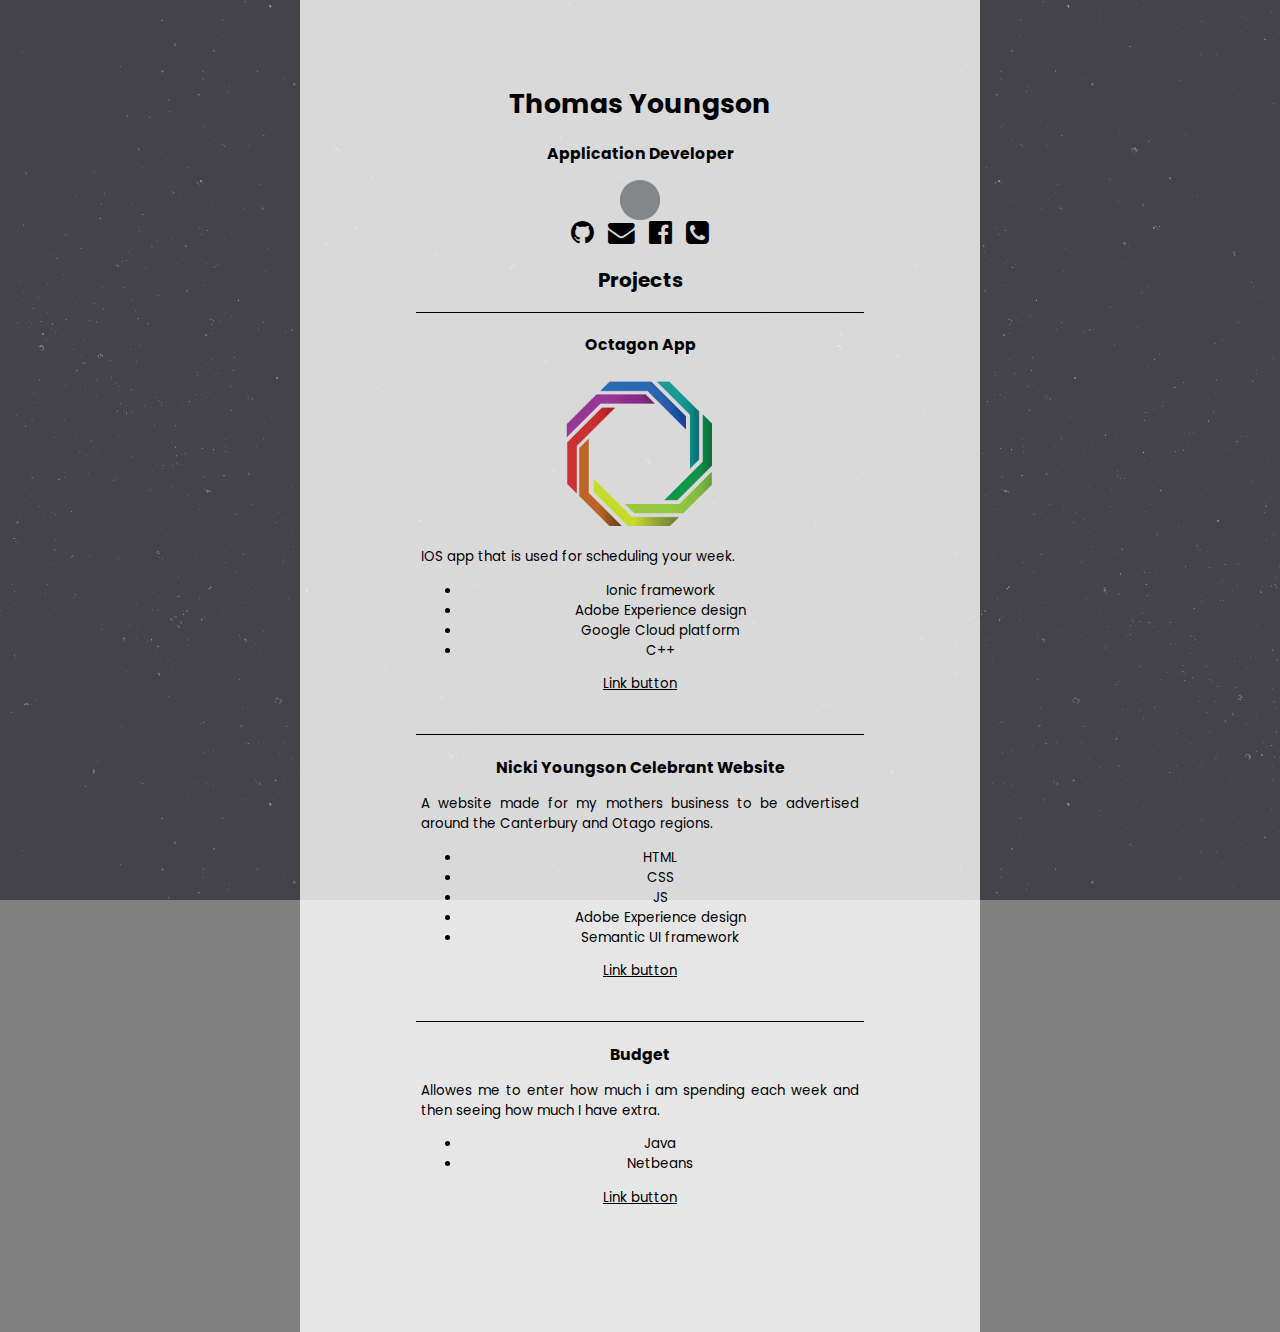
<file: index.html>
<html>

<head>
    <meta name="viewport" content="width=device-width, initial-scale=1.0">
    <title>Thomas Youngson</title>
    <link rel="stylesheet" type="text/css" href="style.css">
    <link rel="stylesheet" href="font-awesome/css/font-awesome.min.css">
    <link rel="icon" href="Icon.png">
    <script>
        (function(i, s, o, g, r, a, m) {
            i['GoogleAnalyticsObject'] = r;
            i[r] = i[r] || function() {
                (i[r].q = i[r].q || []).push(arguments)
            }, i[r].l = 1 * new Date();
            a = s.createElement(o),
                m = s.getElementsByTagName(o)[0];
            a.async = 1;
            a.src = g;
            m.parentNode.insertBefore(a, m)
        })(window, document, 'script', 'https://www.google-analytics.com/analytics.js', 'ga');

        ga('create', 'UA-99570610-1', 'auto');
        ga('send', 'pageview');
    </script>
</head>

<body>
    <header>
        <h1>Thomas Youngson</h1>
        <h3>Application Developer</h3>
        <img src="Moon.gif">
        <div>
            <a href="https://github.com/ThomasYoungson"><i class="fa fa-github fa-2x"></i></a>
            <a href="mailto:thomas_youngson@hotmail.com"><i class="fa fa-envelope fa-2x"></i></a>
            <a href="https://www.facebook.com/thomas.p.youngson"><i class="fa fa-facebook-official fa-2x"></i></a>
            <a href="tel:0279220819"><i class="fa fa-phone-square fa-2x"></i></a>
        </div>
    </header>
    <main>
        <h2>Projects</h2>

        <div class="project">
            <h3>Octagon App</h3>
            <img src="Octagon.png" id="octagonImage">
            <p>IOS app that is used for scheduling your week.</p>
            <ul>
                <li>Ionic framework</li>
                <li>Adobe Experience design</li>
                <li>Google Cloud platform</li>
                <li>C++</li>
            </ul>
            <a href="https://github.com/beardo01/octagon">Link button</a>
        </div>

        <div class="project">
            <h3>Nicki Youngson Celebrant Website</h3>
            <p>A website made for my mothers business to be advertised around the Canterbury and Otago regions.</p>
            <ul>
                <li>HTML</li>
                <li>CSS</li>
                <li>JS</li>
                <li>Adobe Experience design</li>
                <li>Semantic UI framework</li>
            </ul>
            <a href="http://tyoungson.xyz/Nicki">Link button</a>
        </div>

        <div class="project">
            <h3>Budget</h3>
            <p>
                Allowes me to enter how much i am spending each week and then seeing how much I have extra.
            </p>
            <ul>
                <li>Java</li>
                <li>Netbeans</li>
            </ul>
            <a href="https://github.com/ThomasYoungson/Budget">Link button</a>
        </div>
    </main>
    <footer></footer>
</body>

</html>
</file>
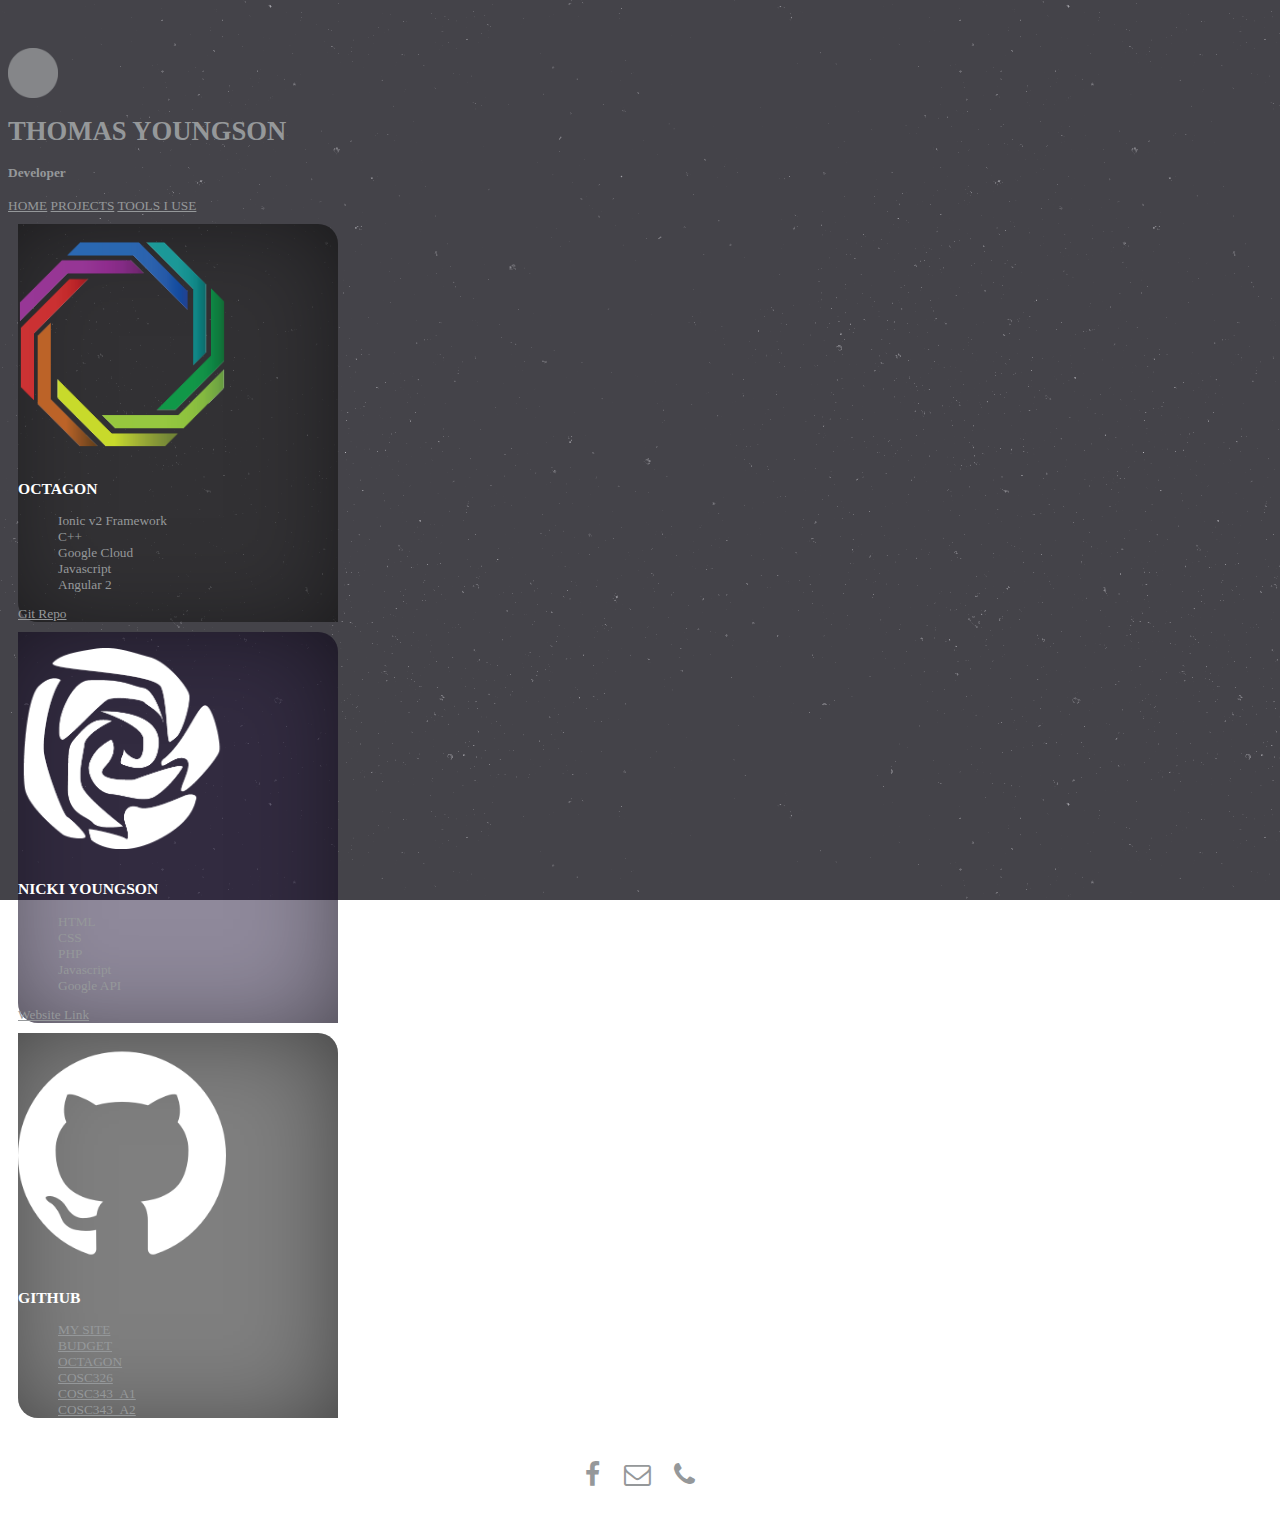
<file: v2/projects.html>
<html>

<head>
    <meta name="viewport" content="width=device-width, initial-scale=1.0">
    <title>Thomas Youngson</title>
    <link rel="stylesheet" href="https://maxcdn.bootstrapcdn.com/bootstrap/4.0.0-beta/css/bootstrap.min.css" integrity="sha384-/Y6pD6FV/Vv2HJnA6t+vslU6fwYXjCFtcEpHbNJ0lyAFsXTsjBbfaDjzALeQsN6M" crossorigin="anonymous">
    <link href="https://maxcdn.bootstrapcdn.com/font-awesome/4.1.0/css/font-awesome.min.css" rel="stylesheet">
    <link rel="stylesheet" type="text/css" href="style.css">
    <link rel="icon" href="images/Moon.gif">
</head>


<body>
    <header>
        <div class="container ">
            <div class="row ">
                <div class="col-12 col-sm-1 ">
                    <img src="images/Moon.gif " width="50px ">
                </div>
                <div class="col-6 col-sm-6">
                    <h1>THOMAS YOUNGSON</h1>
                    <h4>Developer</h4>
                </div>
                <div class="col-12 col-sm-5">
                    <nav class="navbar navbar-expand-lg ">
                        <a href="index.html " class="btn btn-default ">HOME</a>
                        <a href="projects.html " class="btn btn-default ">PROJECTS</a>
                        <a href="tools.html" class="btn btn-default ">TOOLS I USE</a>
                    </nav>
                </div>
            </div>
            <div class="row justify-content-center">

                <div class="card" style="background-color: rgba(31, 31, 31,0.5);">
                    <img class="card-img-top" src="images/Octagon.png" alt="Octagon">
                    <div class="card-body">
                        <div class="caption">
                            <h3>OCTAGON</h3>
                            <ul>
                                <li>Ionic v2 Framework</li>
                                <li>C++</li>
                                <li>Google Cloud</li>
                                <li>Javascript</li>
                                <li>Angular 2</li>
                            </ul>
                        </div>
                        <a href="https://github.com/beardo01/octagon" class="btn btn-outline-primary">Git Repo</a>
                    </div>
                </div>

                <div class="card" style="background-color:rgba(31, 19, 56,0.5);">
                    <img class="card-img-top" src="images/Flower.png" alt="Celebrant">
                    <div class="card-body">
                        <div class="caption">
                            <h3>NICKI YOUNGSON</h3>
                            <ul>
                                <li>HTML</li>
                                <li>CSS</li>
                                <li>PHP</li>
                                <li>Javascript</li>
                                <li>Google API</li>
                            </ul>
                        </div>
                        <a href="http://nickiyoungsoncelebrant.co.nz " class="btn btn-outline-primary">Website Link</a>
                    </div>
                </div>

                <div class="card" style="background-color: rgba(0, 0, 0,0.5);">
                    <img class="card-img-top" src="images/Github.png" alt="Github">
                    <div class="card-body">
                        <div class="caption">
                            <h3>GITHUB</h3>
                            <ul class="github">
                                <li><a class="btn btn-link " href="https://github.com/ThomasYoungson/My_Website ">MY SITE</a></li>
                                <li><a class="btn btn-link " href="https://github.com/ThomasYoungson/Budget">BUDGET</a></li>
                                <li><a class="btn btn-link " href="https://github.com/beardo01/octagon">OCTAGON</a></li>
                                <li><a class="btn btn-link " href="https://github.com/ThomasYoungson/COSC326">COSC326</a></li>
                                <li><a class="btn btn-link " href="https://github.com/ThomasYoungson/COSC343_Assignment_1">COSC343_A1</a></li>
                                <li><a class="btn btn-link " href="https://github.com/ThomasYoungson/COSC343_Assignment_2">COSC343_A2</a></li>
                            </ul>
                        </div>
                    </div>
                </div>
            </div>

            <div class="row ">
                <div class="col" style="text-align: center; ">
                    <a href="https://www.facebook.com/thomas.p.youngson "><i class="fa fa-facebook fa-2x contact"></i></a>
                    <a href="mailto:thomas_youngson@hotmail.com "><i class="fa fa-envelope-o fa-2x contact"></i></a>
                    <a href="tel:0279220819 "><i class="fa fa-phone fa-2x contact"></i></a>
                </div>
            </div>
        </div>
    </header>
</body>

</html>
</file>
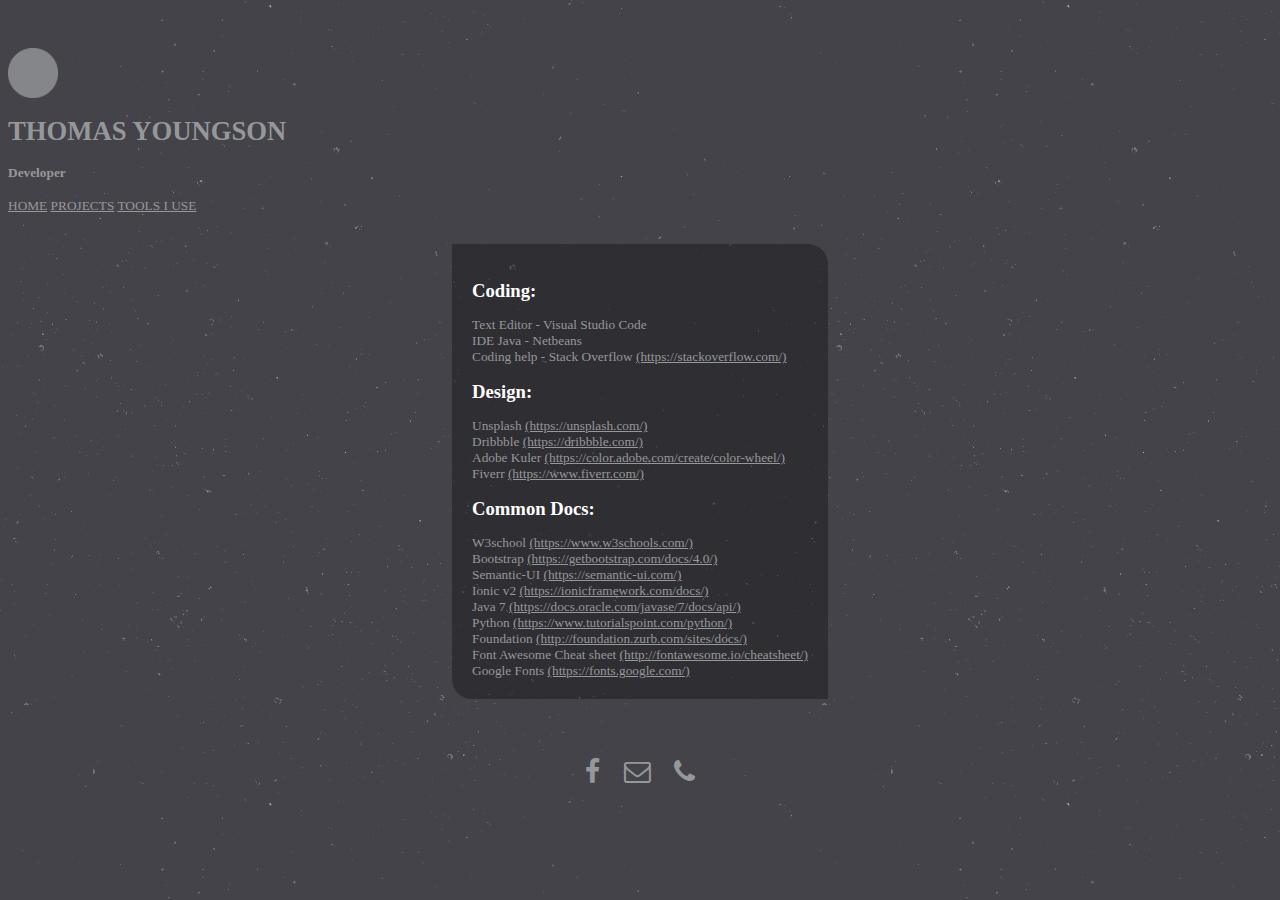
<file: v2/tools.html>
<html>

<head>
    <meta name="viewport" content="width=device-width, initial-scale=1.0">
    <title>Thomas Youngson</title>
    <link rel="stylesheet" href="https://maxcdn.bootstrapcdn.com/bootstrap/4.0.0-beta/css/bootstrap.min.css" integrity="sha384-/Y6pD6FV/Vv2HJnA6t+vslU6fwYXjCFtcEpHbNJ0lyAFsXTsjBbfaDjzALeQsN6M" crossorigin="anonymous">
    <link href="https://maxcdn.bootstrapcdn.com/font-awesome/4.1.0/css/font-awesome.min.css" rel="stylesheet">
    <link rel="stylesheet" type="text/css" href="style.css">
    <link rel="icon" href="images/Moon.gif">
</head>


<body>
    <header>
        <div class="container ">
            <div class="row ">
                <div class="col-12 col-sm-1 ">
                    <img src="images/Moon.gif " width="50px ">
                </div>
                <div class="col-6 col-sm-6">
                    <h1>THOMAS YOUNGSON</h1>
                    <h4>Developer</h4>
                </div>
                <div class="col-12 col-sm-5">
                    <nav class="navbar navbar-expand-lg ">
                        <a href="index.html " class="btn btn-default ">HOME</a>
                        <a href="projects.html " class="btn btn-default ">PROJECTS</a>
                        <a href="tools.html" class="btn btn-default ">TOOLS I USE</a>
                    </nav>
                </div>
            </div>
        </div>
        <div class="row ">
            <div class="col">
                <div class="tools">
                    <h2>Coding:</h2>
                    <p>Text Editor - Visual Studio Code</p>
                    <p>IDE Java - Netbeans</p>
                    <p>Coding help - Stack Overflow <a href="https://stackoverflow.com/" class="btn btn-default ">(https://stackoverflow.com/)</a></p>

                    <h2>Design:</h2>
                    <p>Unsplash <a href="https://unsplash.com/" class="btn btn-default ">(https://unsplash.com/)</a></p>
                    <p>Dribbble <a href="https://dribbble.com/" class="btn btn-default ">(https://dribbble.com/)</a></p>
                    <p>Adobe Kuler <a href="https://color.adobe.com/create/color-wheel/" class="btn btn-default ">(https://color.adobe.com/create/color-wheel/)</a></p>
                    <p>Fiverr <a href="https://www.fiverr.com/" class="btn btn-default ">(https://www.fiverr.com/)</a></p>

                    <h2>Common Docs:</h2>
                    <p>W3school <a href="https://www.w3schools.com/" class="btn btn-default ">(https://www.w3schools.com/)</a></p>
                    <p>Bootstrap <a href="https://getbootstrap.com/docs/4.0/" class="btn btn-default ">(https://getbootstrap.com/docs/4.0/)</a></p>
                    <p>Semantic-UI <a href="https://semantic-ui.com/" class="btn btn-default ">(https://semantic-ui.com/)</a></p>
                    <p>Ionic v2 <a href="https://ionicframework.com/docs/" class="btn btn-default ">(https://ionicframework.com/docs/)</a></p>
                    <p>Java 7 <a href="https://docs.oracle.com/javase/7/docs/api/" class="btn btn-default ">(https://docs.oracle.com/javase/7/docs/api/)</a></p>
                    <p>Python <a href="https://www.tutorialspoint.com/python/" class="btn btn-default ">(https://www.tutorialspoint.com/python/)</a></p>
                    <p>Foundation <a href="http://foundation.zurb.com/sites/docs/" class="btn btn-default ">(http://foundation.zurb.com/sites/docs/)</a></p>
                    <p>Font Awesome Cheat sheet <a href="http://fontawesome.io/cheatsheet/" class="btn btn-default ">(http://fontawesome.io/cheatsheet/)</a></p>
                    <p>Google Fonts <a href="https://fonts.google.com/" class="btn btn-default ">(https://fonts.google.com/)</a></li>
                </div>
            </div>
        </div>
        <div class="row ">
            <div class="col" style="text-align: center; ">
                <a href="https://www.facebook.com/thomas.p.youngson "><i class="fa fa-facebook fa-2x contact"></i></a>
                <a href="mailto:thomas_youngson@hotmail.com "><i class="fa fa-envelope-o fa-2x contact"></i></a>
                <a href="tel:0279220819 "><i class="fa fa-phone fa-2x contact"></i></a>
            </div>
        </div>
    </header>
</body>

</html>
</file>
<file: style.css>
@import url('https://fonts.googleapis.com/css?family=Poppins');
body {
    width: 50%;
    margin: auto;
    padding: 20px;
    background-color: rgba(255, 255, 255, 0.8);
    text-align: center;
}

html {
    font-family: Poppins;
    font-size: 10pt;
    background-color: grey;
    background-image: url("stardust.png");
    background-attachment: fixed;
}

h1 {
    margin-top: 10%;
}

.project {
    border-top: 1px solid;
    padding: 5px;
    margin: auto;
    padding-bottom: 40px;
}

.project img {
    width: 65%
}

#octagonImage {
    width: 20vmin;
}

main {
    width: 70%;
    margin: auto;
}

p {
    text-align: justify;
}

header img {
    width: 40px;
}

a {
    color: black;
    padding: 5px;
}

footer {
    padding-top: 10%;
}

@media only screen and (max-width: 650px) {
    body {
        width: 100%;
        padding-left: 0px;
        padding-right: 0px;
    }
}
</file>
<file: v2/style.css>
body {
    background-color: transparent;
    background-image: url("images/stardust.png");
    background-attachment: fixed;
    color: #95989A;
    font-size: 10pt;
}

header {
    padding-top: 40px;
}

a {
    color: #95989A;
}

p {
    margin: 0px;
}

h2 {
    font-size: 14pt;
    color: white;
}

h3 {
    color: white;
}

h4 {
    font-size: 10pt;
    color: #95989A;
}

ul {
    list-style-type: none;
}

.text ul {
    padding: 0;
}

.tools a {
    padding: 0px;
}

.github a {
    color: #95989A;
    padding: 0;
}

.image-card-layout {
    width: 80%;
    height: inherit;
    margin: auto;
}

.col {
    padding: 20px;
    margin: 10px;
}

.tools {
    margin: auto;
    width: max-content;
    background-color: rgba(0, 0, 0, 0.3);
    padding: 20px;
    border-radius: 0px 20px 0px 20px;
}

.card-img-top {
    width: 65%;
    margin: 5% auto;
}

.card {
    margin: 10px;
    width: 20rem;
    border-radius: 0px 20px 0px 20px;
    box-shadow: inset -7px 4px 106px -20px rgba(0, 0, 0, 0.55);
}

.contact {
    padding: 10px;
}
</file>
